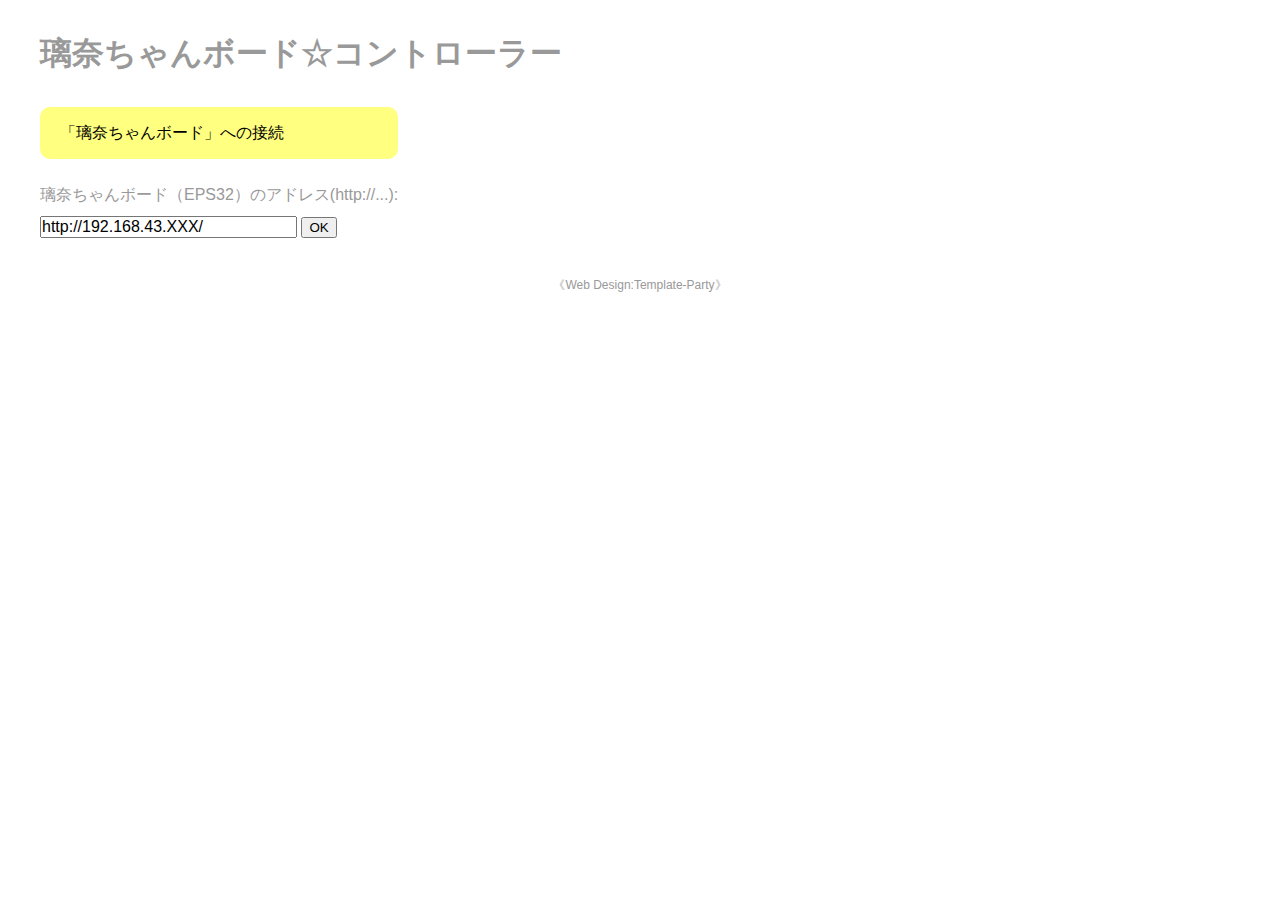
<file: Web/index.html>
<!DOCTYPE html>
<html lang="ja">
<head>
<meta charset="UTF-8">
<meta http-equiv="X-UA-Compatible" content="IE=edge">
<title>璃奈ちゃんボード☆コントローラー by コージ</title>
<meta name="viewport" content="width=device-width, initial-scale=1">

<meta name="robots" content="noindex">
<meta name="robots" content="nofollow">

<link rel="stylesheet" href="style.css">
<script>
	//GETパラメータの処理
function getParameter(){
    var result = {};
    if( 1 < window.location.search.length ) {
		var query = window.location.search.substring( 1 );
        var parameters = query.split( '&' );
        for( var i = 0; i < parameters.length; i++ ) {
            var element = parameters[ i ].split( '=' );
            var paramName = decodeURIComponent( element[ 0 ] );
            var paramValue = decodeURIComponent( element[ 1 ] );
            result[ paramName ] = paramValue;
        }
    }
    return result;
}
	var espURL = "http://192.168.43.236/";
	var debug = 0;

	var parm = getParameter();
	if(parm["debug"]!=undefined){
		//alert("esp="+parm["esp"])
		debug = parm["debug"] ;
		alert("SET debug="+debug);
	//	document.getElementById('esp').setAttribute("src",espURL);	
	}
	if(parm["esp"]!=undefined){
		//alert("esp="+parm["esp"])
		espURL = parm["esp"] ;
		if(debug==1)alert("SET esp="+espURL);
	//	document.getElementById('esp').setAttribute("src",espURL);	
	}

    function sendESPurl() {
    	var url = document.getElementById("esp").value;
		//if(debug==1)alert(espURL+cmd);
		window.location.href = "GPV.html?esp="+url;
    	// open( "GPV.html?esp="+url ) ;
    }

	function sendPatternToESP(cmd) {
		var text = document.getElementById(cmd).textContent;
		if(debug==1)alert(cmd+"/"+text);
    	open( espURL+cmd+"/"+text, "CMD" ) ; 
    }
</script>

</head>

<body>

<div id="container">

<header>
<h1 id="logo">璃奈ちゃんボード☆コントローラー</h1>
</header>

<div id="contents">
<section>
	<div class="inline-block-top">	
		<h2 style="color: #000; background: #ffff80;">「璃奈ちゃんボード」への接続</h2>
		<label for="esp">璃奈ちゃんボード（EPS32）のアドレス(http://...):</label><br>
		<input id="esp" name="esp" size="25" value="http://192.168.43.XXX/">
		<button type="button" onclick="sendESPurl()">OK</button>
	</div>
</section>


<!--/contents-->

<footer>
<span class="pr">《<a href="https://template-party.com/" target="_blank">Web Design:Template-Party</a>》</span>
</footer>

</div>
<!--/container-->

</body>
</html>
</file>
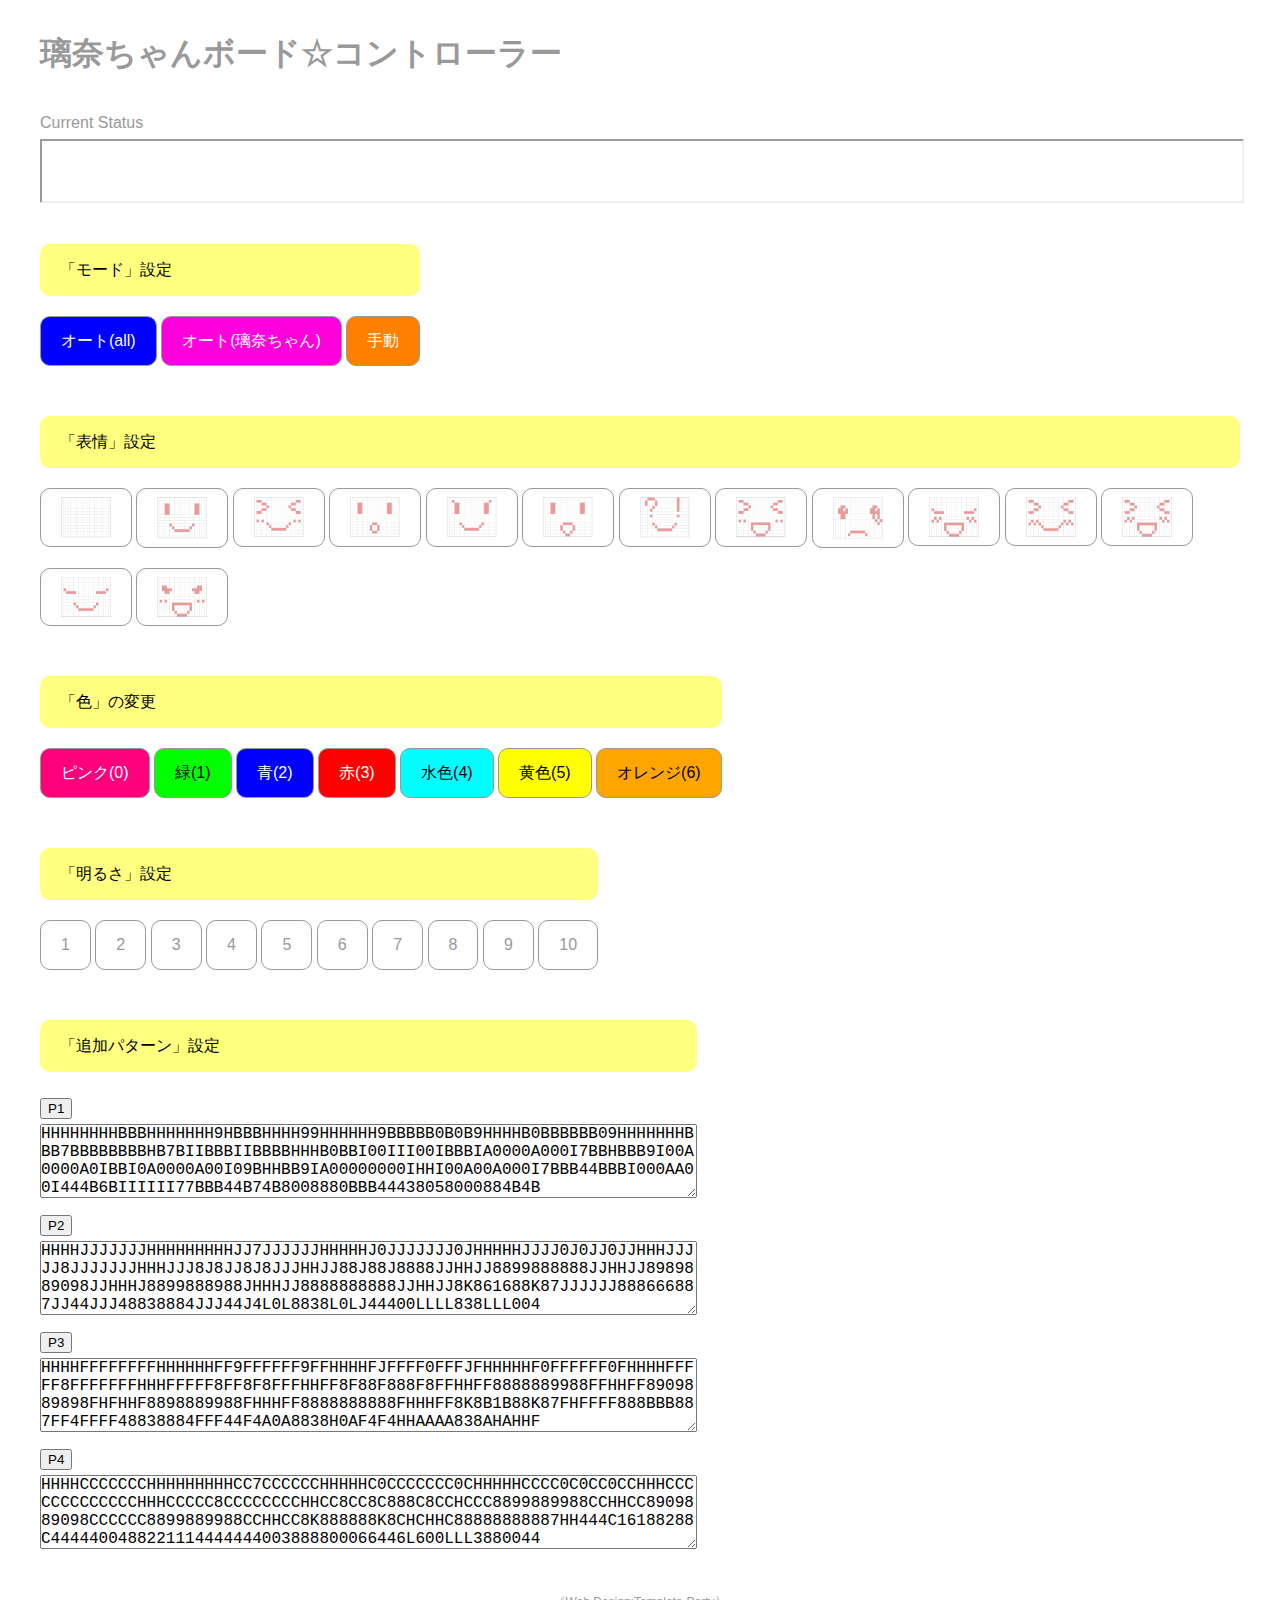
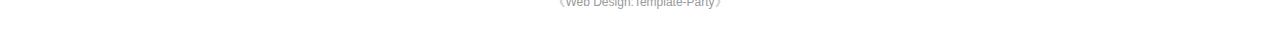
<file: Web/GPV.html>
<!DOCTYPE html>
<html lang="ja">
<head>
<meta charset="UTF-8">
<meta http-equiv="X-UA-Compatible" content="IE=edge">
<title>璃奈ちゃんボード☆コントローラー by コージ</title>
<meta name="viewport" content="width=device-width, initial-scale=1">

<meta name="robots" content="noindex">
<meta name="robots" content="nofollow">

<link rel="stylesheet" href="style.css">
<script>
	//GETパラメータの処理
function getParameter(){
    var result = {};
    if( 1 < window.location.search.length ) {
		var query = window.location.search.substring( 1 );
        var parameters = query.split( '&' );
        for( var i = 0; i < parameters.length; i++ ) {
            var element = parameters[ i ].split( '=' );
            var paramName = decodeURIComponent( element[ 0 ] );
            var paramValue = decodeURIComponent( element[ 1 ] );
            result[ paramName ] = paramValue;
        }
    }
    return result;
}
	var espURL = "http://192.168.43.236/";
	var debug = 0;

	var parm = getParameter();
	if(parm["debug"]!=undefined){
		//alert("esp="+parm["esp"])
		debug = parm["debug"] ;
		alert("SET debug="+debug);
	//	document.getElementById('esp').setAttribute("src",espURL);	
	}
	if(parm["esp"]!=undefined){
		//alert("esp="+parm["esp"])
		espURL = parm["esp"] ;
		if(debug==1)alert("SET esp="+espURL);
	//	document.getElementById('esp').setAttribute("src",espURL);	
	}

    function sendToESP(cmd) {
    	if(debug==1)alert(espURL+cmd);
    	open( espURL+cmd, "CMD" ) ;
    }

	function sendPatternToESP(cmd) {
		var text = document.getElementById(cmd).value;
		if(debug==1)alert(cmd+"/"+text);
    	open( espURL+cmd+"/"+text, "CMD" ) ; 
    }
</script>

</head>

<body>

<div id="container">

<header>
<h1 id="logo">璃奈ちゃんボード☆コントローラー</h1>
</header>

<div id="contents">
<section id="about">	
Current Status
<iframe id="esp" src="http://192.168.43.236/" width="300" height="60" name="CMD" scrolling="auto" frameborder="1">制御用のWiFiサーバの画面表示</iframe>
</section>

<section>
<div class="inline-block-top">	
<h2 style="color: #000; background: #ffff80;">「モード」設定</h2>
<div class="inline-block-top">
<h3 style="color: #000; background: #0000ff;">
<a target="CMD" style="color: #fff;" onclick="sendToESP('A')">オート(all)</a></h3>
</div>
<div class="inline-block-top">
	<h3 style="color: #000; background: #ff00dd;">
	<a target="CMD" style="color: #fff;" onclick="sendToESP('R')">オート(璃奈ちゃん)</a></h3>
</div>
<div class="inline-block-top">
<h3 style="color: #000; background: #ff8000;">
<a target="CMD" style="color: #fff;" onclick="sendToESP('M')">手動</a></h3>
</div>
</div>
</section>


<section>
<div class="inline-block-top">	
<h2 style="color: #000; background: #ffff80;">「表情」設定</h2>
<div class="inline-block-top">
<h3><a target="CMD" onclick="sendToESP('F0')"><img src="img/d0.png" width=50></a></h3>
</div>
<div class="inline-block-top">
<h3><a target="CMD" onclick="sendToESP('F1')"><img src="img/d1.png" width=50></a></h3>
</div>
<div class="inline-block-top">
<h3><a target="CMD" onclick="sendToESP('F2')"><img src="img/d2.png" width=50></a></h3>
</div>
<div class="inline-block-top">
<h3><a target="CMD" onclick="sendToESP('F3')"><img src="img/d3.png" width=50></a></h3>
</div>
<div class="inline-block-top">
<h3><a target="CMD" onclick="sendToESP('F4')"><img src="img/d4.png" width=50></a></h3>
</div>
<div class="inline-block-top">
<h3><a target="CMD" onclick="sendToESP('F5')"><img src="img/d5.png" width=50></a></h3>
</div>
<div class="inline-block-top">
<h3><a target="CMD" onclick="sendToESP('F6')"><img src="img/d6.png" width=50></a></h3>
</div>
<div class="inline-block-top">
<h3><a target="CMD" onclick="sendToESP('F7')"><img src="img/d7.png" width=50></a></h3>
</div>
<div class="inline-block-top">
<h3><a target="CMD" onclick="sendToESP('F8')"><img src="img/d8.png" width=50></a></h3>
</div>
<div class="inline-block-top">
<h3><a target="CMD" onclick="sendToESP('F9')"><img src="img/d9.png" width=50></a></h3>
</div>
<div class="inline-block-top">
<h3><a target="CMD" onclick="sendToESP('F10')"><img src="img/d10.png" width=50></a></h3>
</div>
<div class="inline-block-top">
<h3><a target="CMD" onclick="sendToESP('F11')"><img src="img/d11.png" width=50></a></h3>
</div>
<div class="inline-block-top">
<h3><a target="CMD" onclick="sendToESP('F12')"><img src="img/d12.png" width=50></a></h3>
</div>
<div class="inline-block-top">
<h3><a target="CMD" onclick="sendToESP('F13')"><img src="img/d13.png" width=50></a></h3>
</div>
</div>
</section>


<section>
<div class="inline-block-top">	
<h2 style="color: #000; background: #ffff80;">「色」の変更</h2>
	<div class="inline-block-top">
	<h3 style="color: #000; background: #ff007d;">
	<a target="CMD" style="color: #fff;" onclick="sendToESP('C0')">ピンク(0)</a></h3>
	</div>
	<div class="inline-block-top">
	<h3 style="color: #000; background: #00ff00;">
	<a target="CMD" style="color: #000;" onclick="sendToESP('C1')">緑(1)</a></h3>
	</div>
	<div class="inline-block-top">
	<h3 style="color: #000; background: #0000ff;">
	<a target="CMD" style="color: #fff;" onclick="sendToESP('C2')">青(2)</a></h3>
	</div>
	<div class="inline-block-top">
	<h3 style="color: #000; background: #ff0000;">
	<a target="CMD" style="color: #fff;" onclick="sendToESP('C3')">赤(3)</a></h3>
	</div>
	<div class="inline-block-top">
	<h3 style="color: #000; background: #00ffff;">
	<a target="CMD" style="color: #000;" onclick="sendToESP('C4')">水色(4)</a></h3>
	</div>
	<div class="inline-block-top">
	<h3 style="color: #000; background: #ffff00;">
	<a target="CMD" style="color: #000;" onclick="sendToESP('C5')">黄色(5)</a></h3>
	</div>
	<div class="inline-block-top">
	<h3 style="color: #000; background: #ffa500;">
	<a target="CMD" style="color: #000;" onclick="sendToESP('C6')">オレンジ(6)</a></h3>
	</div>
</div>
</section>	



<section>
<div class="inline-block-top">	
<h2 style="color: #000; background: #ffff80;">「明るさ」設定</h2>
<div class="inline-block-top">
<h3><a target="CMD" onclick="sendToESP('S1')">1</a></h3>
</div>
<div class="inline-block-top">
<h3><a target="CMD" onclick="sendToESP('S2')">2</a></h3>
</div>
<div class="inline-block-top">
<h3><a target="CMD" onclick="sendToESP('S3')">3</a></h3>
</div>
<div class="inline-block-top">
<h3><a target="CMD" onclick="sendToESP('S4')">4</a></h3>
</div>
<div class="inline-block-top">
<h3><a target="CMD" onclick="sendToESP('S5')">5</a></h3>
</div>
<div class="inline-block-top">
<h3><a target="CMD" onclick="sendToESP('S6')">6</a></h3>
</div>
<div class="inline-block-top">
<h3><a target="CMD" onclick="sendToESP('S7')">7</a></h3>
</div>
<div class="inline-block-top">
<h3><a target="CMD" onclick="sendToESP('S8')">8</a></h3>
</div>
<div class="inline-block-top">
<h3><a target="CMD" onclick="sendToESP('S9')">9</a></h3>
</div>
<div class="inline-block-top">
<h3><a target="CMD" onclick="sendToESP('S10')">10</a></h3>
</div>

</div>
</section>

<section>
	<div class="inline-block-top">	
		<h2 style="color: #000; background: #ffff80;">「追加パターン」設定</h2>
		<button type="button" onclick="sendPatternToESP('P1')">P1</button><br>
		<textarea id="P1" name="P1" rows="4" cols="64">[base64]</textarea><br>
		<button type="button" onclick="sendPatternToESP('P2')">P2</button><br>
		<textarea id="P2" name="P2" rows="4" cols="64">[base64]</textarea><br>
		<button type="button" onclick="sendPatternToESP('P3')">P3</button><br>
		<textarea id="P3" name="P3" rows="4" cols="64">[base64]</textarea><br>
		<button type="button" onclick="sendPatternToESP('P4')">P4</button><br>
		<textarea id="P4" name="P4" rows="4" cols="64">[base64]</textarea><br>
	</div>
</section>

</div>
<!--/contents-->

<footer>
<span class="pr">《<a href="https://template-party.com/" target="_blank">Web Design:Template-Party</a>》</span>
</footer>

</div>
<!--/container-->

</body>
</html>
</file>
<file: Web/style.css>
@charset "utf-8";


/*PC・タブレット・スマホ(全端末)共通設定
------------------------------------------------------------------------------------------------------------------------------------------------------*/

/*全体の設定
---------------------------------------------------------------------------*/
body {
	margin: 0px;
	padding: 0px;
	-webkit-text-size-adjust: none;
	color: #999;	/*全体の文字色*/
	font-family: "ヒラギノ角ゴ Pro W3", "Hiragino Kaku Gothic Pro", "メイリオ", Meiryo, Osaka, "ＭＳ Ｐゴシック", "MS PGothic", sans-serif;	/*フォント種類*/
	font-size: 16px;	/*文字サイズ*/
	line-height: 2;		/*行間*/
	background: #fff;	/*背景色*/
}
/*h1,*/h2,h3,h4,h5,p,ul,ol,li,dl,dt,dd,form,figure,form,select,input,textarea {margin: 0px;padding: 0px;font-size: 100%;font-weight: normal;}
ul {list-style-type: none;}
ol {padding-left: 40px;padding-bottom: 15px;}
img {border: none;max-width: 100%;height: auto;vertical-align: middle;}
table {border-collapse:collapse;font-size: 100%;border-spacing: 0;}
iframe {width: 100%;}

/*リンク（全般）設定
---------------------------------------------------------------------------*/
a {
	color: #999;	/*リンクテキストの色*/
	transition: 0.3s;	/*マウスオン時の移り変わるまでの時間設定。0.3秒。*/
}
a:hover {
	color: #b4ae99;	/*マウスオン時の文字色*/
}

/*コンテナー（ホームページを囲む一番外側のブロック）
---------------------------------------------------------------------------*/
#container {
	max-width: 1200px;/*1400px;*/	/*ブロックの最大幅*/
	margin: 0 auto;
	padding: 0 3%;
}

/*ヘッダー（ロゴが入った最上段のブロック）
---------------------------------------------------------------------------*/
/*headerブロック*/
header {
	text-align: left;	/*内容を中央よせ*/
/*	text-align: center;*/	/*内容を中央よせ*/
}
/*ロゴ画像設定*/
#logo img {
	width: 400px;	/*画像幅*/
	margin: 40px auto 40px;	/*ロゴの上と下に40pxスペースを空ける設定*/
}

/*トップページのメイン画像
---------------------------------------------------------------------------*/
/*画像ブロック*/
#mainimg img {
	border-radius: 10px;	/*角を丸くする指定。この１行を削除すれば角丸がなくなります。*/
	margin-bottom: 40px;	/*下に空けるスペース*/
}

/*メニュー
---------------------------------------------------------------------------*/
/*メニュー全体を囲むブロック*/
#menubar {
	text-align: left;/*center;*/		/*文字をセンタリング*/
	font-size: 18px;		/*文字サイズ*/
	margin-bottom: 40px;	/*下に空けるスペース*/
}
/*メニュー１個あたりの設定*/
#menubar li {
	display: inline;	/*横並びにする設定*/
}
#menubar li a {
	text-decoration: none;
	padding: 15px 30px;	/*各メニュー内の余白。上下に15px、左右に30pxあけるという意味。*/
}
/*マウスオン時の設定*/
#menubar li a:hover {
	color: #b4ae99;	/*文字色*/
	border-bottom: 4px solid #b4ae99;	/*下線の幅、線種、色*/
}

/*コンテンツ（見出しバーや文字などが入っているブロック）
---------------------------------------------------------------------------*/
/*コンテンツのh2タグの設定*/
#contents h2 {
	clear: both;
	margin-bottom: 20px;
	color: #fff;		/*文字色*/
	padding: 10px 20px;	/*上下、左右への余白*/
	background: #ff0080;	/*背景色 org: #b4ae99;*/
	border-radius: 10px;	/*角を丸くする指定。この１行を削除すれば角丸がなくなります。*/
}
/*コンテンツのh3タグの設定*/
#contents h3 {
	clear: both;
	margin-bottom: 20px;
	padding: 8px 20px;	/*上下、左右への余白*/
	background: #fff;	/*背景色*/
	border: 1px solid #999;	/*枠線の幅、線種、色*/
	border-radius: 10px;	/*角を丸くする指定。この１行を削除すれば角丸がなくなります。*/
}
/*コンテンツのp(段落)タグ設定*/
#contents p {
	padding: 0px 20px 20px;	/*上、左右、下への余白*/
}
/*他。微調整。*/
#contents p + p {
	margin-top: -5px;
}
#contents h2 + p,
#contents h3 + p {
	margin-top: -10px;
}
#contents section + section {
	margin-top: 30px;
}

/*Galleryページ
---------------------------------------------------------------------------*/
/*各ブロックごとの設定*/
.list {
	overflow: hidden;
	border-bottom: 1px solid #999;	/*下線の幅、線種、色*/
	padding: 20px;	/*ボックス内の余白*/
}
/*h4見出しの設定*/
.list h4 {
	color: #b4ae99;	/*文字色*/
}
/*画像の設定*/
.list img {
	width: 30%;/*20%;*/			/*画像幅*/
	float: left;		/*画像を左に回り込み*/
	margin-right: 3%	/*画像の右側に空けるスペース*/
}
/*段落タグ*/
.list p {
	padding: 0 !important;
}

/*フッター(ページ最下部のcopyrightのパーツ)設定
---------------------------------------------------------------------------*/
footer {
	clear: both;
	text-align: center;	/*文字をセンタリング*/
	padding: 30px 0px 10px;	/*上、左右、下へのボックス内の余白*/
}
footer a {
	text-decoration: none;
	border: none;
}
footer .pr {
	display: block;
}

/*トップページ内「更新情報・お知らせ」ブロック
---------------------------------------------------------------------------*/
/*ブロック全体の設定*/
#new dl {
	padding: 0px 20px;	/*上下、左右へのブロック内の余白*/
	margin-bottom: 20px;	/*ブロックの下(外側)に空ける余白*/
}
/*日付設定*/
#new dt {
	font-weight: bold;	/*太字にする設定。標準がいいならこの行削除。*/
	float: left;
	width: 8em;
}
/*記事設定*/
#new dd {
	padding-left: 8em;
}

/*テーブル
---------------------------------------------------------------------------*/
/*テーブル１行目に入った見出し部分（※caption）*/
.ta1 caption {
	border: 1px solid #999;	/*テーブルの枠線の幅、線種、色*/
	border-bottom: none;	/*下線だけ消す*/
	text-align: left;		/*文字を左寄せ*/
	background: #eee;		/*背景色*/
	font-weight: bold;		/*太字に*/
	padding: 10px;			/*ボックス内の余白*/
}
/*テーブル１行目に入った見出し部分（※tamidashi）*/
.ta1 th.tamidashi {
	width: auto;
	text-align: left;	/*左よせ*/
	background: #eee;	/*背景色*/
}
/*ta1テーブルブロック設定*/
.ta1 {
	table-layout: fixed;
	width: 100%;
	margin: 0 auto 20px;
}
.ta1, .ta1 td, .ta1 th {
	word-break: break-all;
	border: 1px solid #999;	/*テーブルの枠線の幅、線種、色*/
	padding: 10px;			/*テーブル内の余白*/
}
/*テーブルの左側ボックス*/
.ta1 th {
	text-align: center;	/*センタリング*/
	width: 30%;			/*幅*/
}

/*トップページのNEWアイコン
---------------------------------------------------------------------------*/
.newicon {
	background: #F00;	/*背景色*/
	color: #FFF;		/*文字色*/
	font-size: 70%;
	line-height: 1.5;
	padding: 2px 5px;
	border-radius: 2px;
	margin: 0px 5px;
	vertical-align: text-top;
}

/*その他
---------------------------------------------------------------------------*/
.look {background: #e5e5e5;padding: 5px 10px;border-radius: 4px;}
.mb15,.mb1em {margin-bottom: 15px;}
.color1 {color: #b4ae99;}
.pr {font-size: 12px;}
.wl {width: 96%;}
.ws {width: 50%;}
.c {text-align: center;}
.r {text-align: right;}
.l {text-align: left;}



/*画面幅580px以下の設定
------------------------------------------------------------------------------------------------------------------------------------------------------*/
@media screen and (max-width:580px){

/*全体の設定
---------------------------------------------------------------------------*/
body {
	font-size: 12px;	/*文字サイズ*/
	line-height: 1.5;	/*行間*/
}

/*メニュー
---------------------------------------------------------------------------*/
/*メニュー１個あたりの設定*/
#menubar li {
	display: block;	/*縦並びにする設定*/
	margin-bottom: 10px;
}
#menubar li a {
	text-decoration: none;
	padding: 8px 30px;	/*各メニュー内の余白。*/
}

/*Galleryページ
---------------------------------------------------------------------------*/
/*各ブロックごとの設定*/
.list {
	padding: 10px;	/*ボックス内の余白*/
}

/*その他
---------------------------------------------------------------------------*/
.ws,.wl {width: 94%;}

}

/*独自追加*/
.inline-block-top{
	display: inline-block;
	vertical-align: top;

}

.inline-block-title{
	clear: both;
	color; #000;
	font-size: 20px;/*100%;*/
	font-weight: normal; 
	text-align: center;
	height 30px;
	line-height 30px;
	/*margin-bottom: 20px;
	padding: 4px 4px;	/*上下、左右への余白*/
/*	background: #ffffb7;	/*背景色*/
	border: 1px solid #999;	/*枠線の幅、線種、色*/
	border-radius: 10px;	/*角を丸くする指定。この１行を削除すれば角丸がなくなります。*/
}

.inline-block-top2{
	display: inline-block;
	vertical-align: top;
	width: 300px;
}
</file>
